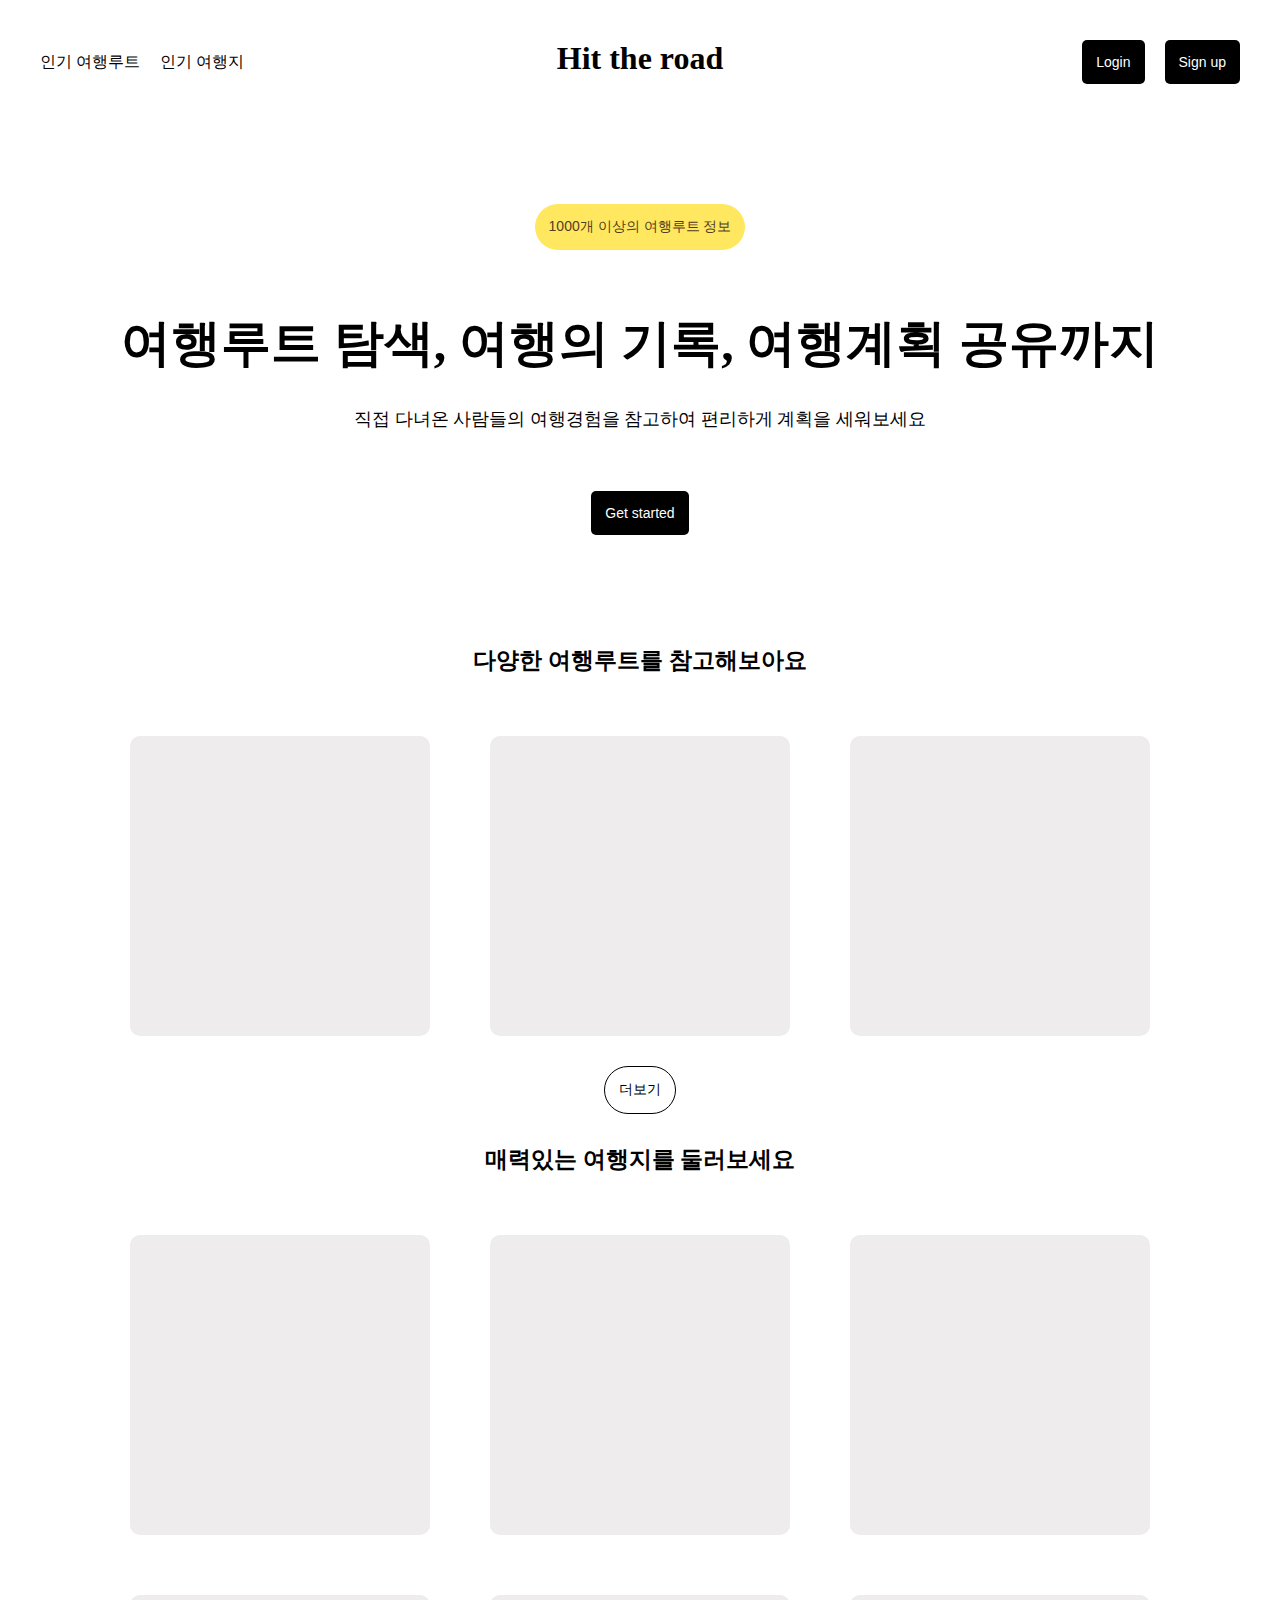
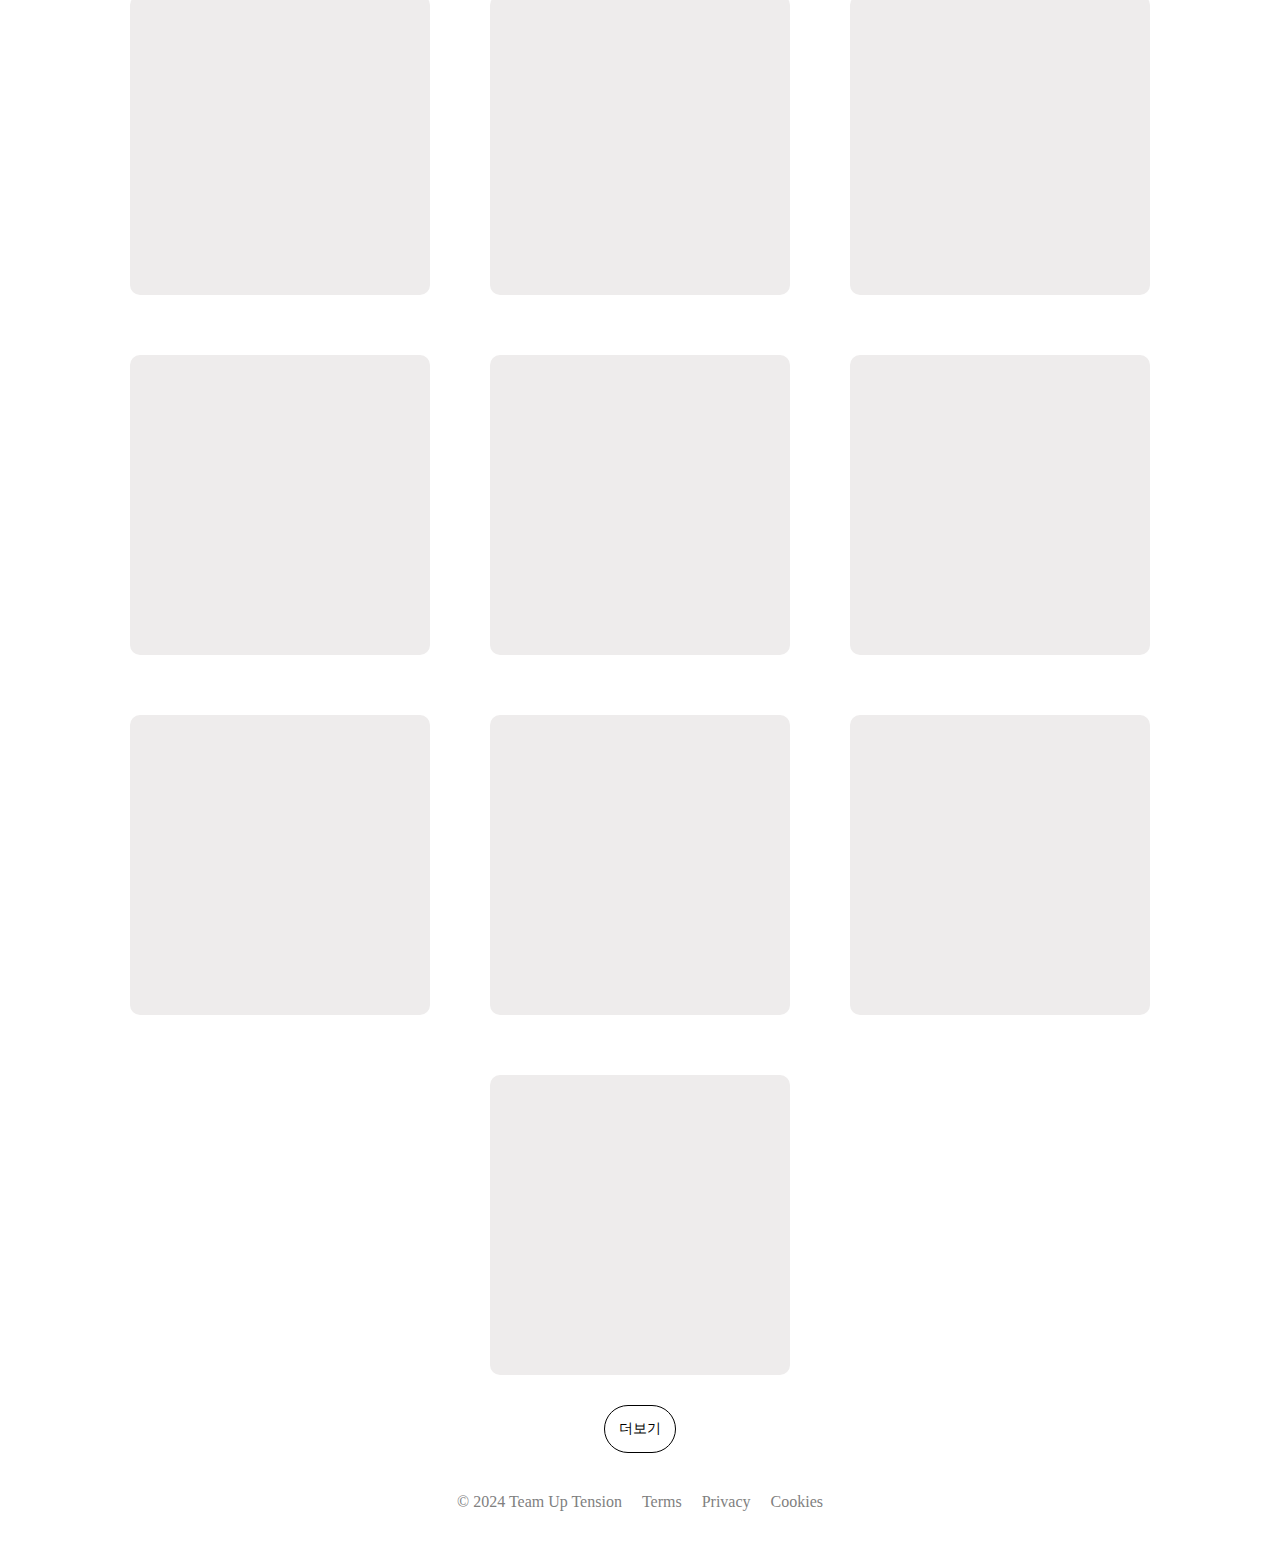
<file: index.html>
<!DOCTYPE html>
<html lang="en">

<head>
    <meta charset="UTF-8">
    <meta name="viewport" content="width=device-width, initial-scale=1.0">
    <title>힛더로드 - 여행루트를 한눈에</title>
    <link rel="stylesheet" href="style.css">
</head>

<body>
    <header>
        <nav>
            <ul>
                <li><a href="./travel-routes.html">인기 여행루트</a></li>
                <li><a href="#">인기 여행지</a></li>
            </ul>
        </nav>
        <a href="#">
            <h1>Hit the road</h1>
        </a>
        <div>
            <button>Login</button>
            <button>Sign up</button>
        </div>
    </header>
    <section class="main-1">
        <button class="btn-round point-color">1000개 이상의 여행루트 정보</button>
        <h2>여행루트 탐색, 여행의 기록, 여행계획 공유까지</h2>
        <p>직접 다녀온 사람들의 여행경험을 참고하여 편리하게 계획을 세워보세요</p>
        <button>Get started</button>
    </section>
    <section>
        <h3 class="section-title">다양한 여행루트를 참고해보아요</h3>
        <div class="list">
            <div></div>
            <div></div>
            <div></div>
        </div>
        <button class="btn-round outline-black">더보기</button>
    </section>
    <section>
        <h3 class="section-title"> 매력있는 여행지를 둘러보세요</h3>
        <div class="list">
            <div></div>
            <div></div>
            <div></div>
            <div></div>
            <div></div>
            <div></div>
            <div></div>
            <div></div>
            <div></div>
            <div></div>
            <div></div>
            <div></div>
            <div></div>
        </div>
        <button class="btn-round outline-black">더보기</button>
    </section>

    <footer>
        <ul>
            <li>© 2024 Team Up Tension</li>
            <li><a href="">Terms</a></li>
            <li><a href="">Privacy</a></li>
            <li><a href="">Cookies</a></li>
        </ul>
    </footer>
</body>

</html>
</file>
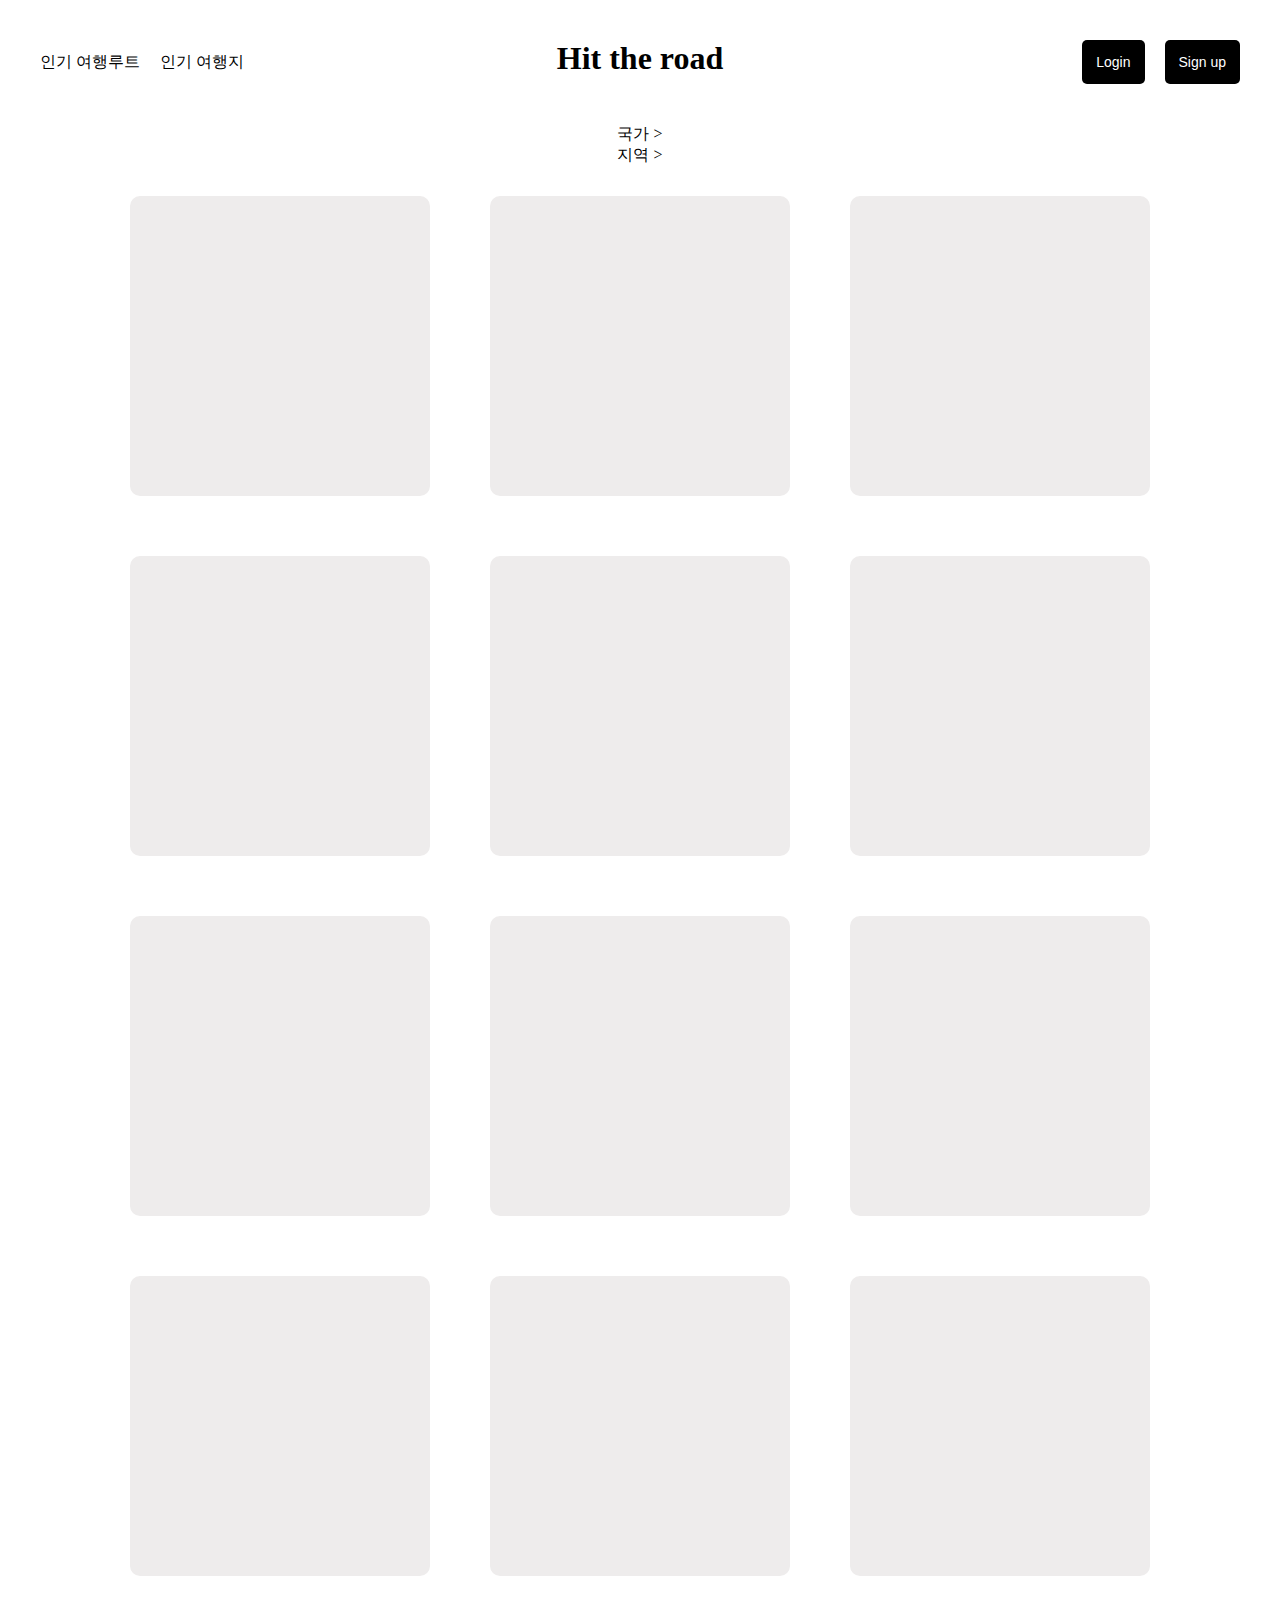
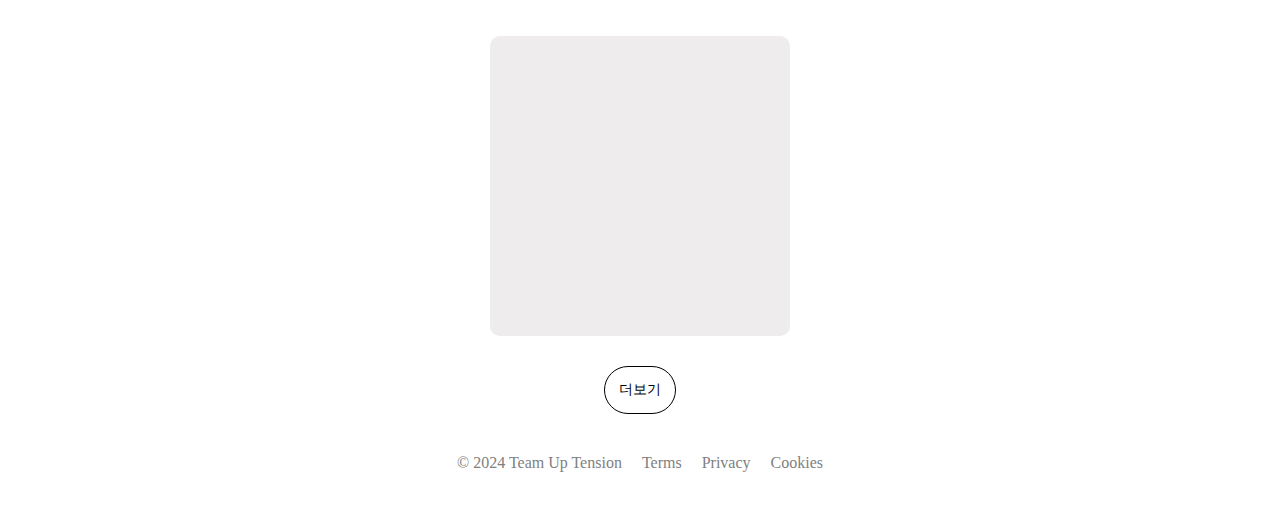
<file: travel-routes.html>
<!DOCTYPE html>
<html lang="en">

<head>
    <meta charset="UTF-8">
    <meta name="viewport" content="width=device-width, initial-scale=1.0">
    <title>힛더로드 - 여행루트를 한눈에</title>
    <link rel="stylesheet" href="style.css">
</head>

<body>
    <header>
        <nav>
            <ul>
                <li><a href="./travel-routes.html">인기 여행루트</a></li>
                <li><a href="#">인기 여행지</a></li>
            </ul>
        </nav>
        <a href="#">
            <h1>Hit the road</h1>
        </a>
        <div>
            <button>Login</button>
            <button>Sign up</button>
        </div>
    </header>
    <section>
        <p>국가 > </p>
        <p>지역 > </p>
        <div class="list">
            <div></div>
            <div></div>
            <div></div>
            <div></div>
            <div></div>
            <div></div>
            <div></div>
            <div></div>
            <div></div>
            <div></div>
            <div></div>
            <div></div>
            <div></div>
        </div>
        <button class="btn-round outline-black">더보기</button>
    </section>
    <footer>
        <ul>
            <li>© 2024 Team Up Tension</li>
            <li><a href="">Terms</a></li>
            <li><a href="">Privacy</a></li>
            <li><a href="">Cookies</a></li>
        </ul>
    </footer>
</body>

</html>
</file>
<file: style.css>
* {
  /* border: 1px solid red; */
  margin: 0;
  /* padding: 0; */
}
ul {
  list-style: none;
  padding-left: 0;
}
button {
  font-size: 14px;
  padding: 14px;
  background-color: black;
  color: white;
  border-radius: 5px;
  border: none;
  cursor: pointer;
}
.point-color {
  color: rgb(82, 61, 31);
  background-color: rgb(255, 231, 95);
  border: none;
  border-radius: 30px;
}
.outline-black {
  background: none;
  border: 1px solid black;
  color: black;
}
.btn-round {
  border-radius: 30px;
}
section {
  text-align: center;
}
.section-title {
  font-size: 23px;
  margin: 30px;
}
a {
  text-decoration: none;
  color: inherit;
}

/**** Header ****/
header {
  display: flex;
  margin: 30px;
}
header > * {
  flex: 1;
}
header > *:first-child > ul {
  height: 100%;
  display: flex;
  align-items: center;
}
header > *:first-child > ul > li {
  padding: 10px;
}
header > *:nth-child(2) {
  text-align: center;
  padding: 10px;
}
header > *:last-child {
  display: flex;
  justify-content: right;
  align-items: center;
}
header > *:last-child > * {
  margin: 10px;
}
/**** List ****/
.list {
  display: flex;
  flex-flow: row wrap;
  justify-content: center;
}
.list > * {
  border-radius: 10px;
  width: 300px;
  height: 300px;
  margin: 30px;
  background-color: rgb(238, 236, 236);
}
.list-header {
  display: flex;
}

/**** Footer ****/
footer {
  display: flex;
  justify-content: center;
  color: grey;
  margin: 30px;
}
footer > ul {
  display: flex;
}
footer > ul > li {
  padding: 10px;
}

/**** main - section1 ****/
.main-1 {
  margin: 80px 30px;
}
.main-1 > * {
  margin: 30px;
}
.main-1 > *:nth-child(2) {
  font-size: 50px;
}
.main-1 > *:nth-child(3) {
  font-size: 18px;
}
</file>
